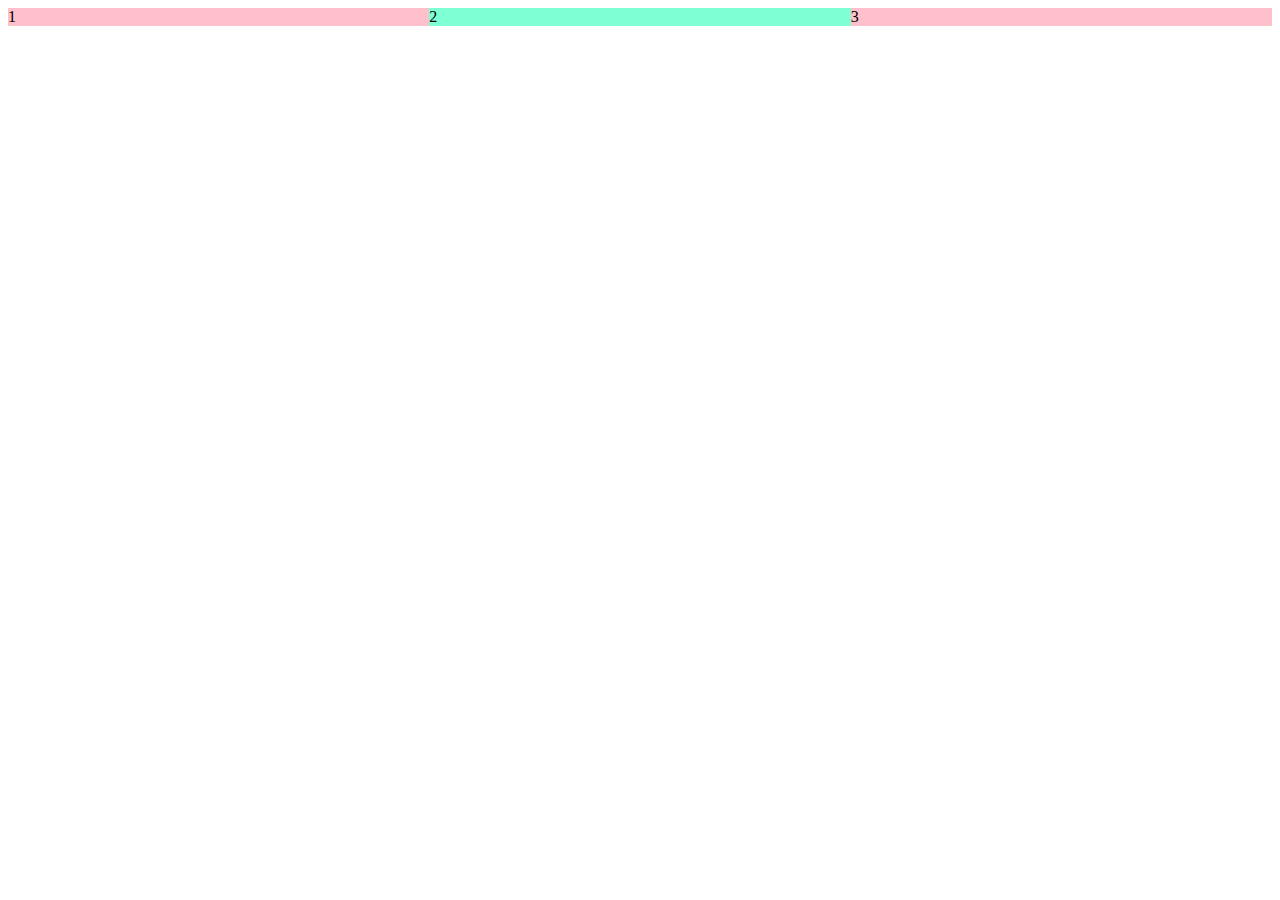
<file: index.html>
<!DOCTYPE html>
<html lang="en">
<head>
    <meta charset="UTF-8">
    <meta name="viewport" content="width=device-width, initial-scale=1.0">
    <title>Grid Practice</title>
    <link rel="stylesheet" href="style.css">
</head>
<body>
    <div class="grid-example">
        <div style="background-color: pink;">1</div>
        <div style="background-color: aquamarine;">2</div>
        <div style="background-color: pink;">3</div>
    </div>
</body>
</html>
</file>
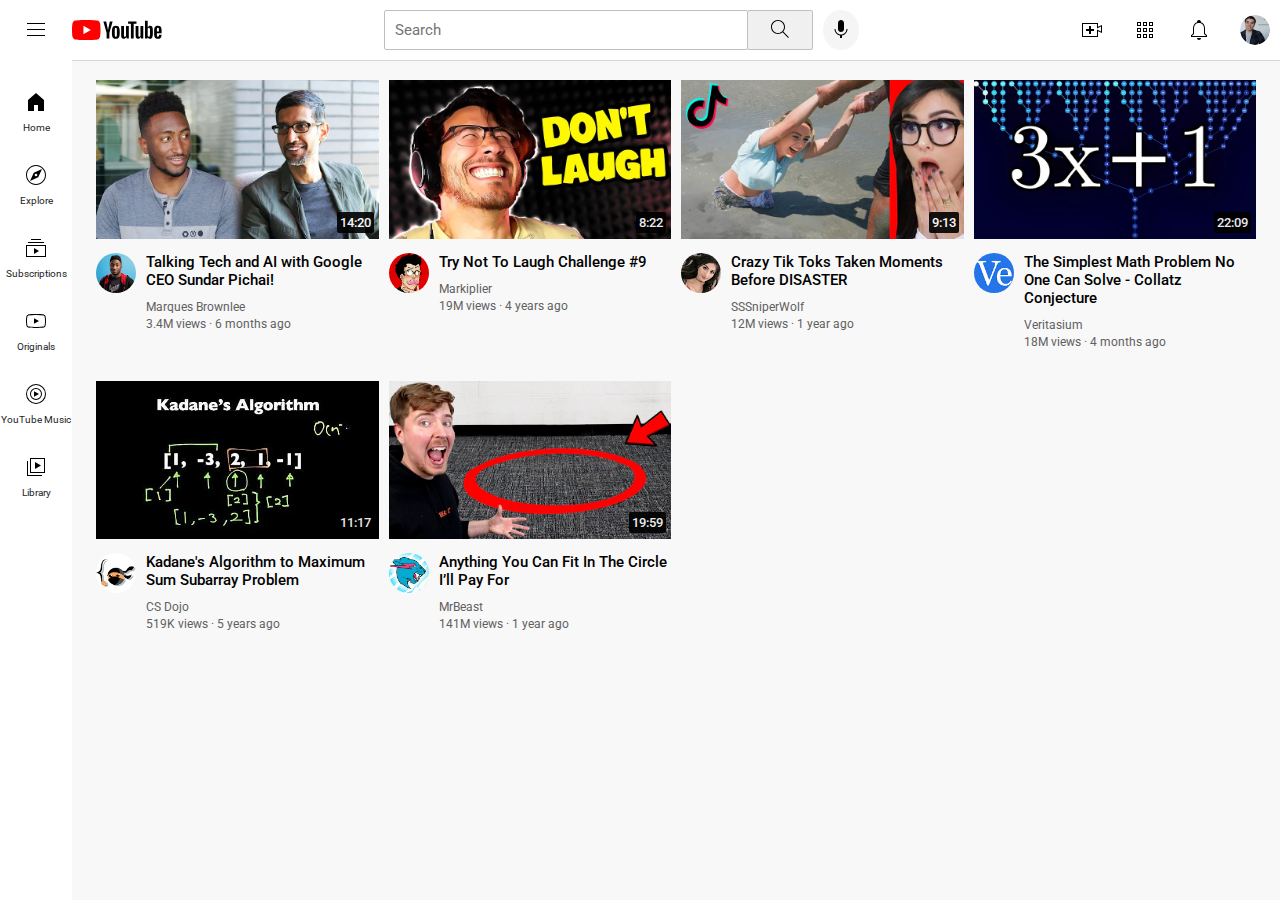
<file: learn_css/youtube.html>
<!DOCTYPE html>
<html lang="en">
    <head>
        <meta charset="UTF-8" />
        <meta name="viewport" content="width=device-width, initial-scale=1.0" />
        <link rel="preconnect" href="https://fonts.googleapis.com" />
        <link rel="preconnect" href="https://fonts.gstatic.com" crossorigin />
        <link
            href="https://fonts.googleapis.com/css2?family=Roboto:ital,wght@0,100;0,300;0,400;0,500;0,700;0,900;1,100;1,300;1,400;1,500;1,700;1,900&display=swap"
            rel="stylesheet"
        />

        <link rel="stylesheet" href="styles/general.css" />
        <link rel="stylesheet" href="styles/header.css" />
        <link rel="stylesheet" href="styles/video.css" />
        <link rel="stylesheet" href="styles/sidebar.css" />
        <title>Youtube</title>
    </head>
    <body>
        <div class="footer">
            <div class="left-section">
                <img
                    class="hamburger-menu"
                    src="icons/hamburger-menu.svg"
                    alt=""
                />
                <img class="youtube-logo" src="icons/youtube-logo.svg" alt="" />
            </div>
            <div class="middle-section">
                <input class="search-box" type="text" placeholder="Search" />
                <button class="search-button">
                    <img class="search-icon" src="icons/search.svg" alt="" />
                </button>
                <button class="voice-search-button">
                    <img
                        class="voice-search-icon"
                        src="icons/voice-search-icon.svg"
                        alt=""
                    />
                </button>
            </div>
            <div class="right-section">
                <img class="upload" src="icons/upload.svg" alt="" />
                <img class="youtube-apps" src="icons/youtube-apps.svg" alt="" />
                <img
                    class="notifications"
                    src="icons/notifications.svg"
                    alt=""
                />
                <img
                    class="my-channel"
                    src="profile-pics/my-channel.jpeg"
                    alt=""
                />
            </div>
        </div>

        <div class="sidebar">
            <div class="home">
                <img class="sb-icon" src="icons/home.svg" alt="" />
                <p class="sidebar-text">Home</p>
            </div>

            <div class="explore">
                <img class="sb-icon" src="icons/explore.svg" alt="" />
                <p class="sidebar-text">Explore</p>
            </div>

            <div class="subscriptions">
                <img class="sb-icon" src="icons/subscriptions.svg" alt="" />
                <p class="sidebar-text">Subscriptions</p>
            </div>

            <div class="originals">
                <img class="sb-icon" src="icons/originals.svg" alt="" />
                <p class="sidebar-text">Originals</p>
            </div>

            <div class="yt-music">
                <img class="sb-icon" src="icons/youtube-music.svg" alt="" />
                <p class="sidebar-text">YouTube Music</p>
            </div>

            <div class="library">
                <img class="sb-icon" src="icons/library.svg" alt="" />
                <p class="sidebar-text">Library</p>
            </div>
        </div>

        <div class="video-grid">
            <div class="video-preview">
                <div class="thumbnail-row">
                    <img
                        class="video-thumbnail"
                        src="thumbnails/thumbnail-1.webp"
                        alt="T1"
                    />
                    <div class="video-duration">14:20</div>
                </div>

                <div class="video-info-grid">
                    <div class="channel-pic">
                        <img
                            class="profile-pic"
                            src="profile-pics/channel-1.jpeg"
                            alt="P1"
                        />
                    </div>
                    <div class="video-info">
                        <p class="video-title">
                            Talking Tech and AI with Google CEO Sundar Pichai!
                        </p>
                        <p class="channel-name">Marques Brownlee</p>
                        <p class="video-stats">
                            3.4M views &#183; 6 months ago
                        </p>
                    </div>
                </div>
            </div>

            <div class="video-preview">
                <div class="thumbnail-row">
                    <img
                        class="video-thumbnail"
                        src="thumbnails/thumbnail-2.webp"
                        alt="T1"
                    />
                    <div class="video-duration">8:22</div>
                </div>

                <div class="video-info-grid">
                    <div class="channel-pic">
                        <img
                            class="profile-pic"
                            src="profile-pics/channel-2.jpeg"
                            alt="P1"
                        />
                    </div>
                    <div class="video-info">
                        <p class="video-title">Try Not To Laugh Challenge #9</p>
                        <p class="channel-name">Markiplier</p>
                        <p class="video-stats">19M views &#183; 4 years ago</p>
                    </div>
                </div>
            </div>

            <div class="video-preview">
                <div class="thumbnail-row">
                    <img
                        class="video-thumbnail"
                        src="thumbnails/thumbnail-3.webp"
                        alt="T1"
                    />
                    <div class="video-duration">9:13</div>
                </div>

                <div class="video-info-grid">
                    <div class="channel-pic">
                        <img
                            class="profile-pic"
                            src="profile-pics/channel-3.jpeg"
                            alt="P1"
                        />
                    </div>
                    <div class="video-info">
                        <p class="video-title">
                            Crazy Tik Toks Taken Moments Before DISASTER
                        </p>
                        <p class="channel-name">SSSniperWolf</p>
                        <p class="video-stats">12M views &#183; 1 year ago</p>
                    </div>
                </div>
            </div>

            <div class="video-preview">
                <div class="thumbnail-row">
                    <img
                        class="video-thumbnail"
                        src="thumbnails/thumbnail-4.webp"
                        alt="T1"
                    />
                    <div class="video-duration">22:09</div>
                </div>

                <div class="video-info-grid">
                    <div class="channel-pic">
                        <img
                            class="profile-pic"
                            src="profile-pics/channel-4.jpeg"
                            alt="P1"
                        />
                    </div>
                    <div class="video-info">
                        <p class="video-title">
                            The Simplest Math Problem No One Can Solve - Collatz
                            Conjecture
                        </p>
                        <p class="channel-name">Veritasium</p>
                        <p class="video-stats">18M views &#183; 4 months ago</p>
                    </div>
                </div>
            </div>

            <div class="video-preview">
                <div class="thumbnail-row">
                    <img
                        class="video-thumbnail"
                        src="thumbnails/thumbnail-5.webp"
                        alt="T1"
                    />
                    <div class="video-duration">11:17</div>
                </div>

                <div class="video-info-grid">
                    <div class="channel-pic">
                        <img
                            class="profile-pic"
                            src="profile-pics/channel-5.jpeg"
                            alt="P1"
                        />
                    </div>
                    <div class="video-info">
                        <p class="video-title">
                            Kadane's Algorithm to Maximum Sum Subarray Problem
                        </p>
                        <p class="channel-name">CS Dojo</p>
                        <p class="video-stats">519K views &#183; 5 years ago</p>
                    </div>
                </div>
            </div>

            <div class="video-preview">
                <div class="thumbnail-row">
                    <img
                        class="video-thumbnail"
                        src="thumbnails/thumbnail-6.webp"
                        alt="T1"
                    />
                    <div class="video-duration">19:59</div>
                </div>

                <div class="video-info-grid">
                    <div class="channel-pic">
                        <img
                            class="profile-pic"
                            src="profile-pics/channel-6.jpeg"
                            alt="P1"
                        />
                    </div>
                    <div class="video-info">
                        <p class="video-title">
                            Anything You Can Fit In The Circle I’ll Pay For
                        </p>
                        <p class="channel-name">MrBeast</p>
                        <p class="video-stats">141M views &#183; 1 year ago</p>
                    </div>
                </div>
            </div>
        </div>
    </body>
</html>
</file>
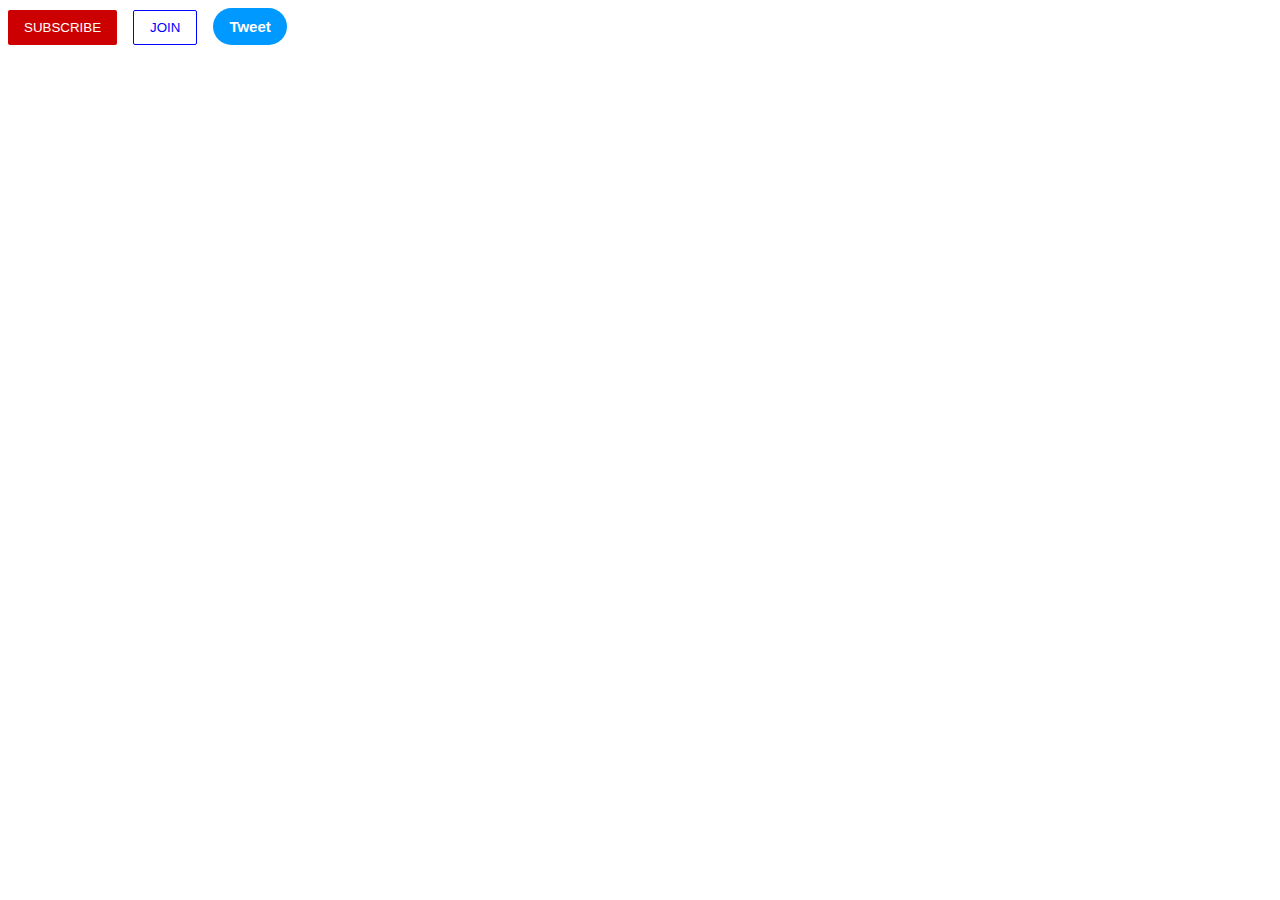
<file: learn_css/examples/buttons.html>
<!DOCTYPE html>
<html lang="en">
<head>
    <meta charset="UTF-8">
    <meta name="viewport" content="width=device-width, initial-scale=1.0">
    <link rel="stylesheet" href="style.css">
    <title>Learn CSS</title>
</head>
<body>
    <button class="yt">SUBSCRIBE</button>
    <button class="join">JOIN</button>
    <button class="twitter">Tweet</button>
    
</body>
</html>
</file>
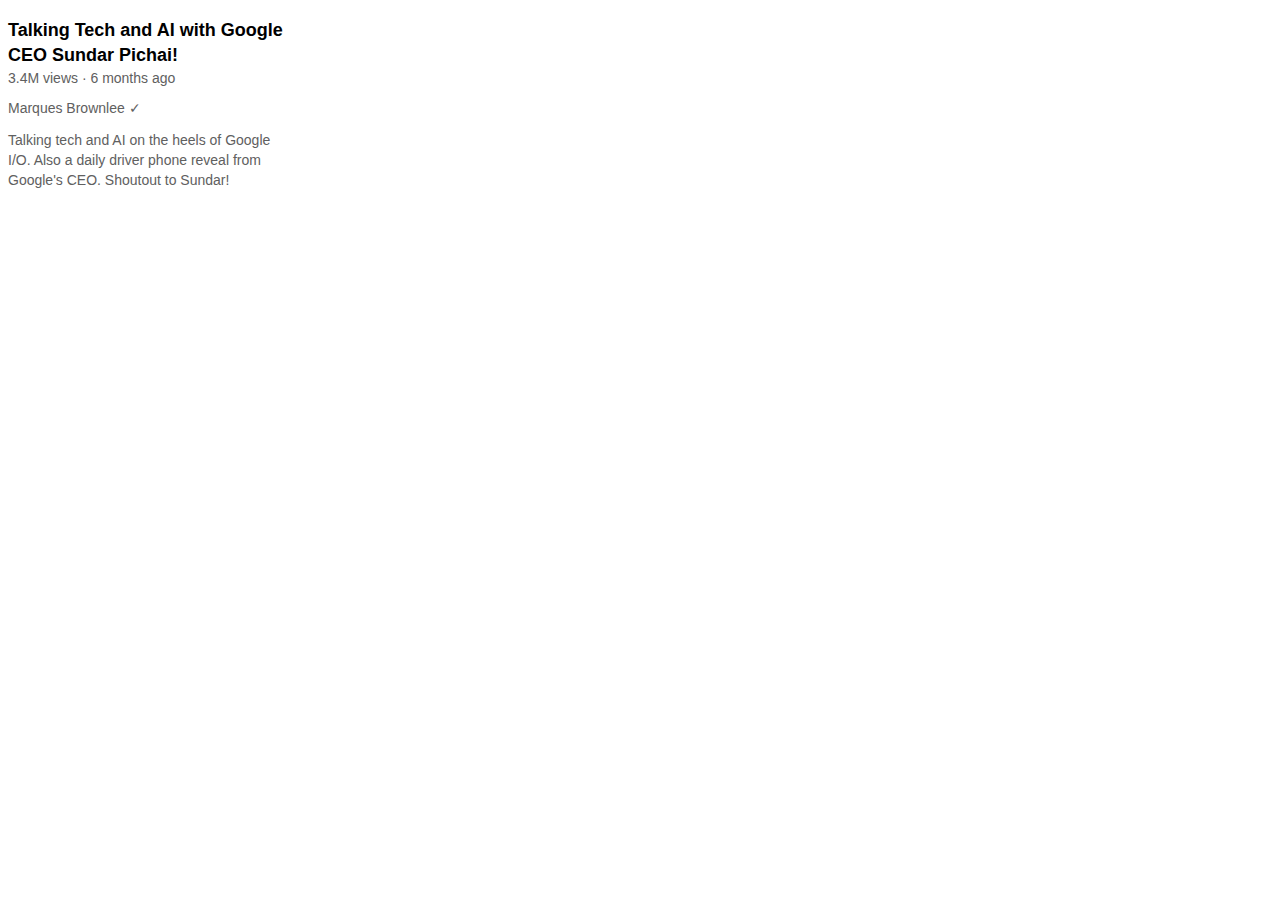
<file: learn_css/examples/text.html>
<!DOCTYPE html>
<html lang="en">
<head>
    <meta charset="UTF-8">
    <meta name="viewport" content="width=device-width, initial-scale=1.0">
    <title>Text Styles</title>
</head>
<body>
    <p class="video-title">Talking Tech and AI with Google CEO Sundar Pichai!</p>
    <p class="video-stats">3.4M views &#183 6 months ago</p>
    <p class="video-channel">Marques Brownlee &#10003</p>
    <p class="video-description">Talking tech and AI on the heels of Google I/O. Also a daily driver phone reveal from Google's CEO. Shoutout to Sundar!</p>

    <style>
        .video-title{
            font-family: Arial;
            font-size: 18px;
            font-weight: bold;
            line-height: 25px;
            width: 280px;
            margin-bottom: 0;
        }
        .video-stats{
            font-family: Arial;
            margin-top: 2px;
            color: rgb(96, 96, 96);
            font-size: 14px;
        }
        .video-channel{
            font-family: Arial;
            /* margin-top: 2px; */
            color: rgb(96, 96, 96);
            font-size: 14px;
        }
        .video-description{
            font-family: Arial;
            /* margin-top: 2px; */
            color: rgb(96, 96, 96);
            font-size: 14px;
            width: 280px;
            line-height: 20px;
        }
    </style>
</body>
</html>
</file>
<file: style.css>
.grid-example{
    display: grid;
    grid-template-columns: 1fr 1fr 1fr;
}
</file>
<file: learn_css/styles/general.css>
p{
    font-family: Roboto, Arial;
    margin-top: 0;
    margin-bottom: 0;
}

body{
    margin: 0;
    padding-top: 80px;
    padding-left: 96px;
    padding-right: 24px ;
    background-color: rgb(248, 248, 248);
}
</file>
<file: learn_css/styles/header.css>
.footer{
    height: 60px;
    display: flex;
    justify-content: space-between;
    margin-bottom: 5px;
    position: fixed;
    top: 0;
    right: 0;
    left: 0;
    background-color: white;
    border-bottom: 1px solid rgb(216, 215, 215);
    z-index: 10;
}

.left-section{
    display: flex;
    /* min-width: 150px; */
    /* width: 150px; */
    /* margin-right: 20px; */
    /* background-color: lightblue; */
    align-items: center;
    /* justify-content: space-between; */
}

.middle-section{
    display: flex;
    flex: 1;
    /* background-color: lightpink; */
    margin-right: 20px;
    margin-left: 20px;
    justify-content:center;
    min-width: 0;
    align-items: center;
}

.right-section{
    display: flex;
    width: 200px;
    /* background-color: lightblue; */
    align-items: center;
    justify-content: space-between;
}

.search-box{
    height: 36px;
    max-width: 350px;
    /* min-width: 0; */
    border: 1px solid rgb(192, 192, 192);
    width: 0;
    flex: 1;
    border-radius: 2px;
    padding-left: 10px;
    outline: none;
}

.search-box:focus{
    border: 1px solid blue;
}

.hamburger-menu{
    height: 24px;
    margin-left: 24px;
    margin-right: 24px;

}

.youtube-logo{
    height: 20px;
}

.search-icon{
    height: 24px;
    /* margin-top: 4px; */
}

.search-button{
    height: 40px;
    width: 66px;
    margin-left: -1px;
    margin-right: 10px;
    border: 1px solid rgb(192, 192, 192);
    border-radius: 2px;
    background-color: rgb(240, 240, 240);
    z-index: -1;
    /* padding: 30px; */
}

.search-box::placeholder{
    font-family: Roboto;
    font-size: 15px;
    
}

.voice-search-icon{
    height: 24px;
}

.voice-search-button{
    height: 40px;
    border: none;
    border-radius: 50%;
    background-color: rgb(245, 245, 245);
}
.upload{
    height: 24px;
}

.youtube-apps{
    height: 24px;
}

.notifications{
    height: 24px;
}

.my-channel{
    height: 30px;
    margin-right: 10px;
    border-radius: 50%;
}
</file>
<file: learn_css/styles/video.css>
.video-grid{
    display: grid;
    /* grid-template-columns: 1fr 1fr 1fr; */
    column-gap: 10px;
    row-gap: 30px;
}

@media (max-width: 870px){
    .video-grid{
        grid-template-columns: 1fr 1fr;
    }
}

@media (min-width: 871px) and (max-width: 1124px){
    .video-grid{
        grid-template-columns: 1fr 1fr 1fr;
    }
}

@media (min-width: 1125px) {
    .video-grid{
    grid-template-columns: 1fr 1fr 1fr 1fr;
    }
}

.video-info-grid{
    display: grid;
    grid-template-columns: 50px 1fr;
}

.channel-pic{
    display: inline-block;
    width: 50px;
    vertical-align: top;
    margin-top: 10px;
}
.profile-pic{
    width: 40px;
    border-radius: 50%;
    /* vertical-align: top; */
}

.video-info{
    display: inline-block;
    margin-top: 10px;
    /* width: 200px; */
}

.video-thumbnail{
    /* display: block; */
    width: 100%;
    /* position: relative; */
}

.video-title{
    font-size: 15px;
    font-weight: 500;
}

.channel-name, .video-stats{
    /* margin-top: 10px; */
    font-size: 12px;
    line-height: 17px;
    color: rgb(96,96,96);
}

.channel-name{
    margin-top: 10px;
}

.thumbnail-row{
    position: relative;
}

.video-duration{
    z-index: 1;
    position: absolute;
    background-color: black;
    font-family: Roboto;
    font-weight: 500;
    color: white;
    font-size: 13px;
    padding: 3px;
    border-radius: 2px;
    bottom: 10px;
    right: 5px;
    opacity: 0.9;
}
</file>
<file: learn_css/styles/sidebar.css>
.sidebar{
    display: flex;
    flex-direction: column;
    position: fixed;
    width: 72px;
    left: 0;
    bottom: 0;
    top: 60px;
    /* border-right: 1px solid black; */
    align-items: center;
    z-index: +1;
    background-color: white;
    z-index: 20;
    padding-top: 15px;
}

.sb-icon{
    height: 24px;
    /* margin: 10px; */
    margin-bottom: 8px;
}

.subscriptions, .home, .explore, .originals, .yt-music, .library{
    display: flex;
    flex-direction: column;
    align-items: center;
    width: 72px;
    /* height: 75px; */
    padding-top: 13px ;
    padding-bottom: 13px;

    margin-top: 2px;
    margin-bottom: 2px;
    cursor: pointer;
}
/* .home:hover{
    background-color: red;
} */

.sidebar div:hover{
    background-color: rgb(224, 224, 224);
}

.sidebar-text{
    font-size: 10px;
    color: rgb(30, 30, 30);
    /* line-height: 20px; */
}
</file>
<file: learn_css/examples/style.css>
.yt{
    /* color:red; */
    background-color: #CC0000;
    color: white;
    border: 0;
    padding-top: 10px;
    padding-bottom: 10px;
    padding-left: 16px;
    padding-right: 16px;
    border-radius: 2px;
    cursor: pointer;
    margin-right: 12px;
    transition: opacity 0.15s;
}

.yt:hover{
    opacity: 0.8;
}

.yt:active{
    opacity: 0.5;
}

.join{
    background-color: white;
    color: blue;
    border: 1px solid blue;
    border-radius: 2px;
    padding-top: 9px;
    padding-bottom: 9px;
    padding-left: 16px;
    padding-right: 16px;
    cursor: pointer;
    margin-right: 12px;
    transition: background-color 0.2s,
        color 0.2s;
}

.join:hover{
    color: white;
    background-color: blue;
}

.join:active{
    opacity: 0.5;
}

.twitter{
    color: white;
    background-color: rgb(0, 153, 255);
    padding-top: 10px;
    padding-bottom: 10px;
    padding-left: 16px;
    padding-right: 16px;
    border: none;
    border-radius: 30px;
    font-weight:bold;
    font-size: 15px;
    transition: box-shadow 0.2s;
}

.twitter:hover{
    box-shadow: 5px 5px 10px rgba(0, 0, 0, 0.2);
}
</file>
